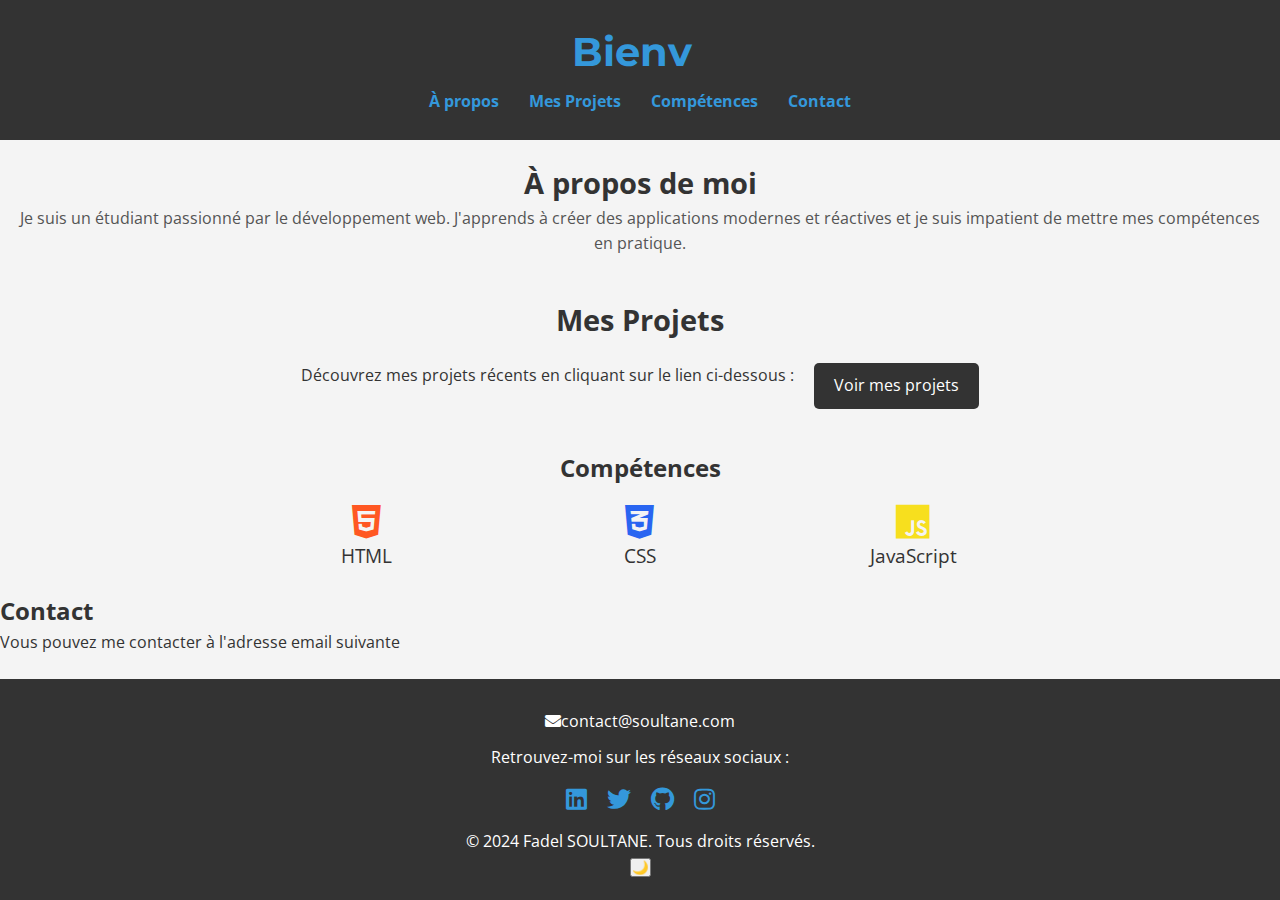
<file: index.html>
<!doctype html>
<html lang="fr">
<head>
    <meta charset="utf-8">
    <meta name="viewport" content="width=device-width, initial-scale=1.0">
    <title>Fadel SOULTANE - Portfolio</title>
    <link rel="stylesheet" href="styles.css">
    <link rel="stylesheet" href="https://cdnjs.cloudflare.com/ajax/libs/font-awesome/5.15.4/css/all.min.css">
    <link href="https://fonts.googleapis.com/css2?family=Montserrat:wght@700&family=Open+Sans:wght@400&display=swap" rel="stylesheet">
</head>
<body>
    <header>
        <h1>Bienvenue sur le portfolio de Fadel SOULTANE</h1>
        <div id="progress-bar"></div>
        <nav id="navbar">
            <ul>
                <li><a class="nav-link" href="#about" data-target="about">À propos</a></li>
                <li><a class="nav-link" href="#projects" data-target="projects">Mes Projets</a></li>
                <li><a class="nav-link" href="#skills" data-target="skills">Compétences</a></li>
                <li><a class="nav-link" href="#contact" data-target="contact">Contact</a></li>
            </ul>
        </nav>
    </header>

    <main>
        <section id="about">
            <h2>À propos de moi</h2>
            <p>Je suis un étudiant passionné par le développement web. J'apprends à créer des applications modernes et réactives et je suis impatient de mettre mes compétences en pratique.</p>
        </section>

        <section id="projects">
            <h2>Mes Projets</h2>
            <p>Découvrez mes projets récents en cliquant sur le lien ci-dessous :</p>
            <a href="Projets.html" class="btn">Voir mes projets</a>
        </section>

        <section id="skills">
            <h2>Compétences</h2>
            <ul class="skills-container">
                <li class="skill">
                    <i class="fab fa-html5"></i>
                    <span>HTML</span>
                </li>
                <li class="skill">
                    <i class="fab fa-css3-alt"></i>
                    <span>CSS</span>
                </li>
                <li class="skill">
                    <i class="fab fa-js"></i>
                    <span>JavaScript</span>
                </li>
            </ul>
        </section>

        <section id="contact">
             <h2>Contact</h2>
            <p> Vous pouvez me contacter à l'adresse email suivante</p>
        </section>
    </main>

    <footer>
        <div class="contact-info">
            <a href="mailto:contact@soultane.com"><i class="fas fa-envelope"></i>contact@soultane.com</a>
        </div>
        <p>Retrouvez-moi sur les réseaux sociaux :</p>
        <div class="social-icons">
            <a href="https://www.linkedin.com" target="_blank" rel="noopener noreferrer" aria-label="LinkedIn"><i class="fab fa-linkedin"></i></a>
            <a href="https://www.twitter.com" target="_blank" rel="noopener noreferrer" aria-label="Twitter"><i class="fab fa-twitter"></i></a>
            <a href="https://www.github.com" target="_blank" rel="noopener noreferrer" aria-label="Github"><i class="fab fa-github"></i></a>
            <a href="https://www.instagram.com" target="_blank" rel="noopener noreferrer" aria-label="Instagram"><i class="fab fa-instagram"></i></a>
        </div>
        <p>&copy; 2024 Fadel SOULTANE. Tous droits réservés.</p>
        <button id="toggle-dark-mode">🌙</button>
    </footer>

    <script src="script.js"></script>
</body>
</html>
</file>
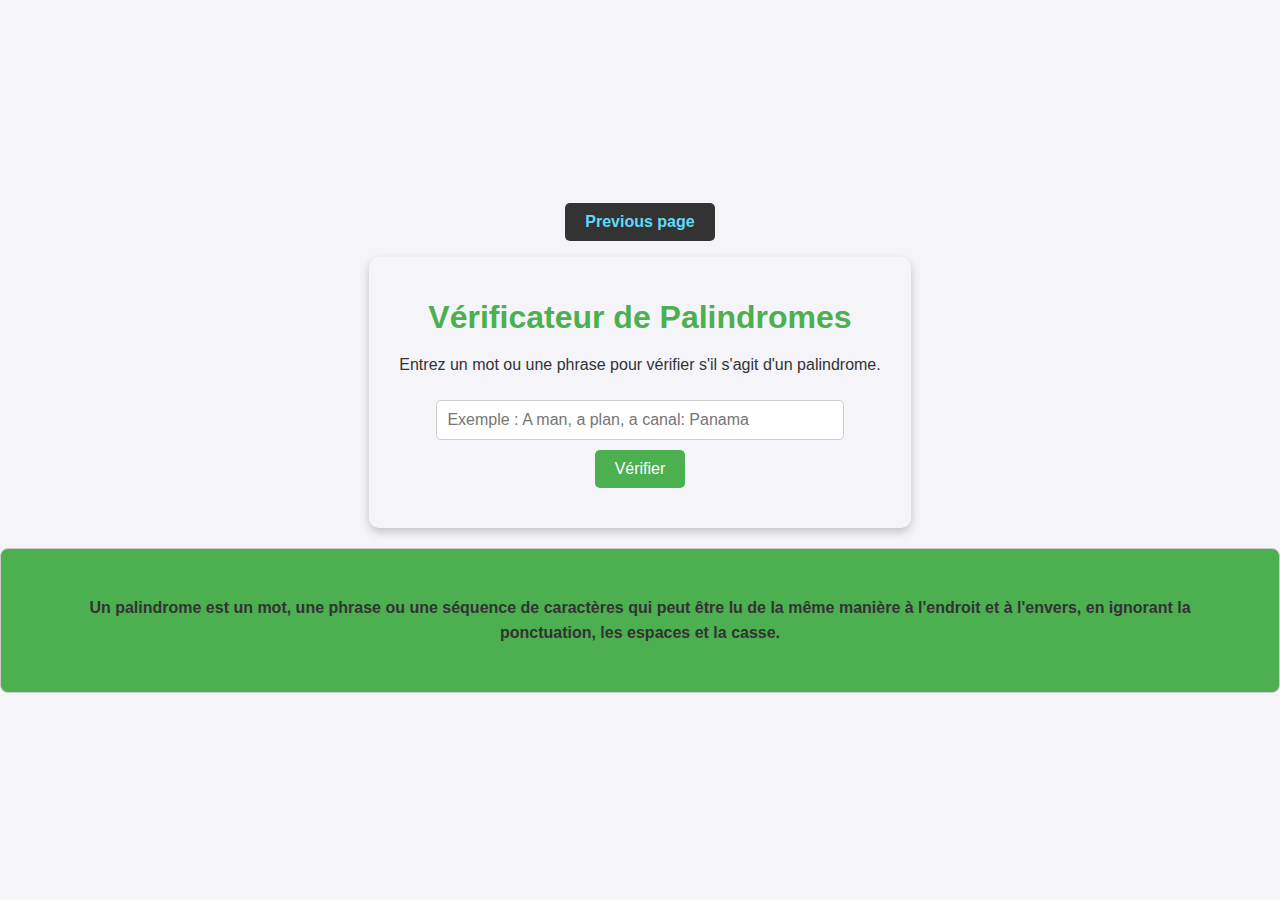
<file: 5-palindrom/index.html>
<!DOCTYPE html> 
<html lang="en">
  <head>
    <meta charset="utf-8">
    <meta name="viewport" content="width=device-width, initial-scale=1.0">
    <link rel="stylesheet" href="styles.css">
    <title>Palindromes</title>
  </head>
  <body>
    <nav id="navbar">
      <p></p><a href="../Projets.html" class="btn" target="_blank">Previous page</a></p>
    </nav>
    <div class="container">
      <h1>Vérificateur de Palindromes</h1>
      <p>Entrez un mot ou une phrase pour vérifier s'il s'agit d'un palindrome.</p>
      <input type="text" id="text-input" placeholder="Exemple : A man, a plan, a canal: Panama">
      <button id="check-btn">Vérifier</button>
      <p id="result"></p>
    </div>
    <div class="definition">
      <p>
        Un palindrome est un mot, une phrase ou une séquence de caractères qui peut être lu de la même manière à l'endroit et à l'envers, en ignorant la ponctuation, les espaces et la casse. 
      </p>
    </div>
    <script src="script.js"></script>
  </body>
</html>
</file>
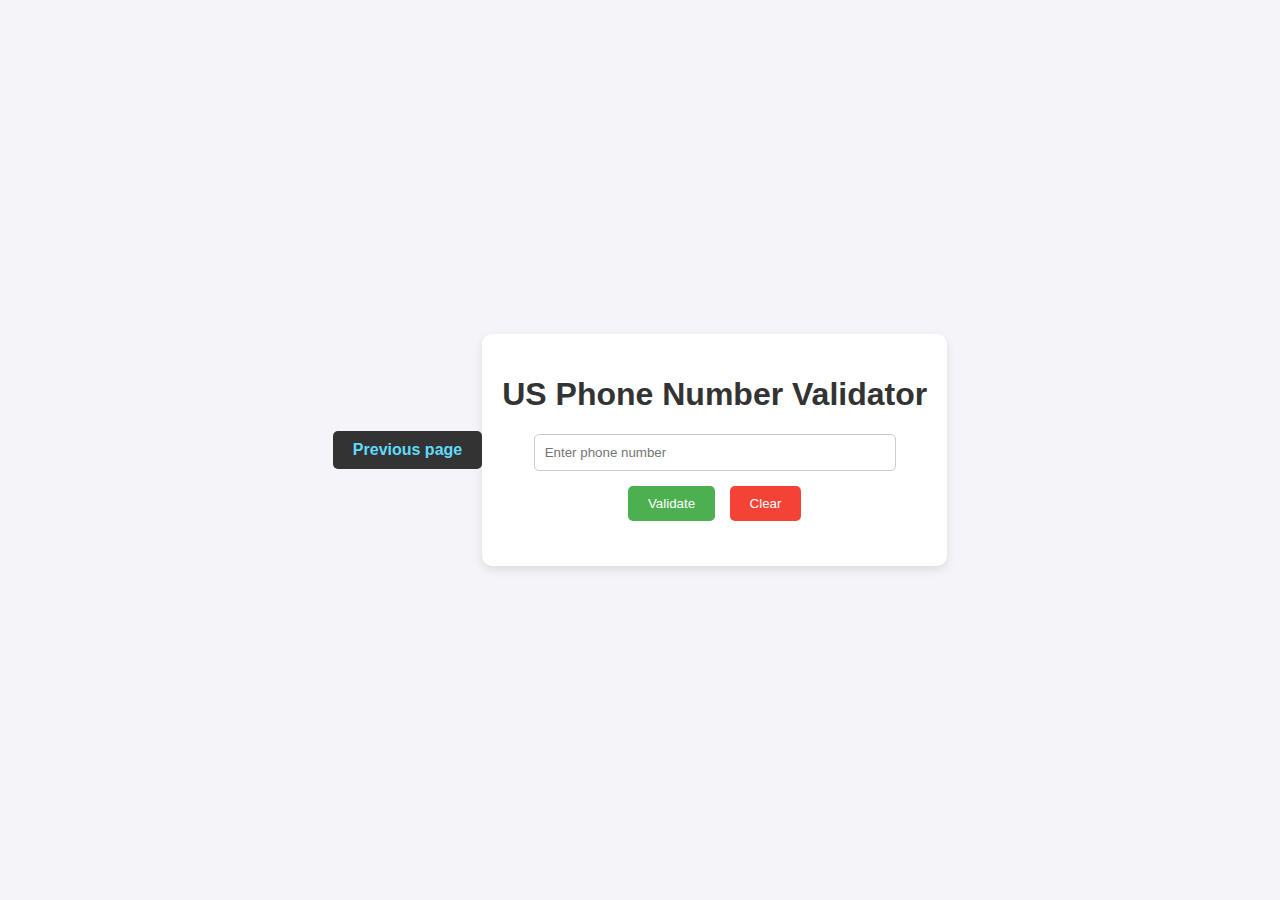
<file: 6-validateur de numéro de téléphone/index.html>
<!DOCTYPE html>
<html lang="en">
<head>
  <meta charset="UTF-8">
  <meta name="viewport" content="width=device-width, initial-scale=1.0">
  <title>US Phone Number Validator</title>
  <link rel="stylesheet" href="styles.css">
</head>
<body>
  <nav id="navbar">
    <p></p><a href="../Projets.html" class="btn" target="_blank">Previous page</a></p>
  </nav>
  <div class="container">
    <h1>US Phone Number Validator</h1>
    <input type="text" id="user-input" placeholder="Enter phone number">
    <button id="check-btn">Validate</button>
    <button id="clear-btn">Clear</button>
    <div id="results-div"></div>
  </div>
  <script src="script.js"></script>
</body>
</html>
</file>
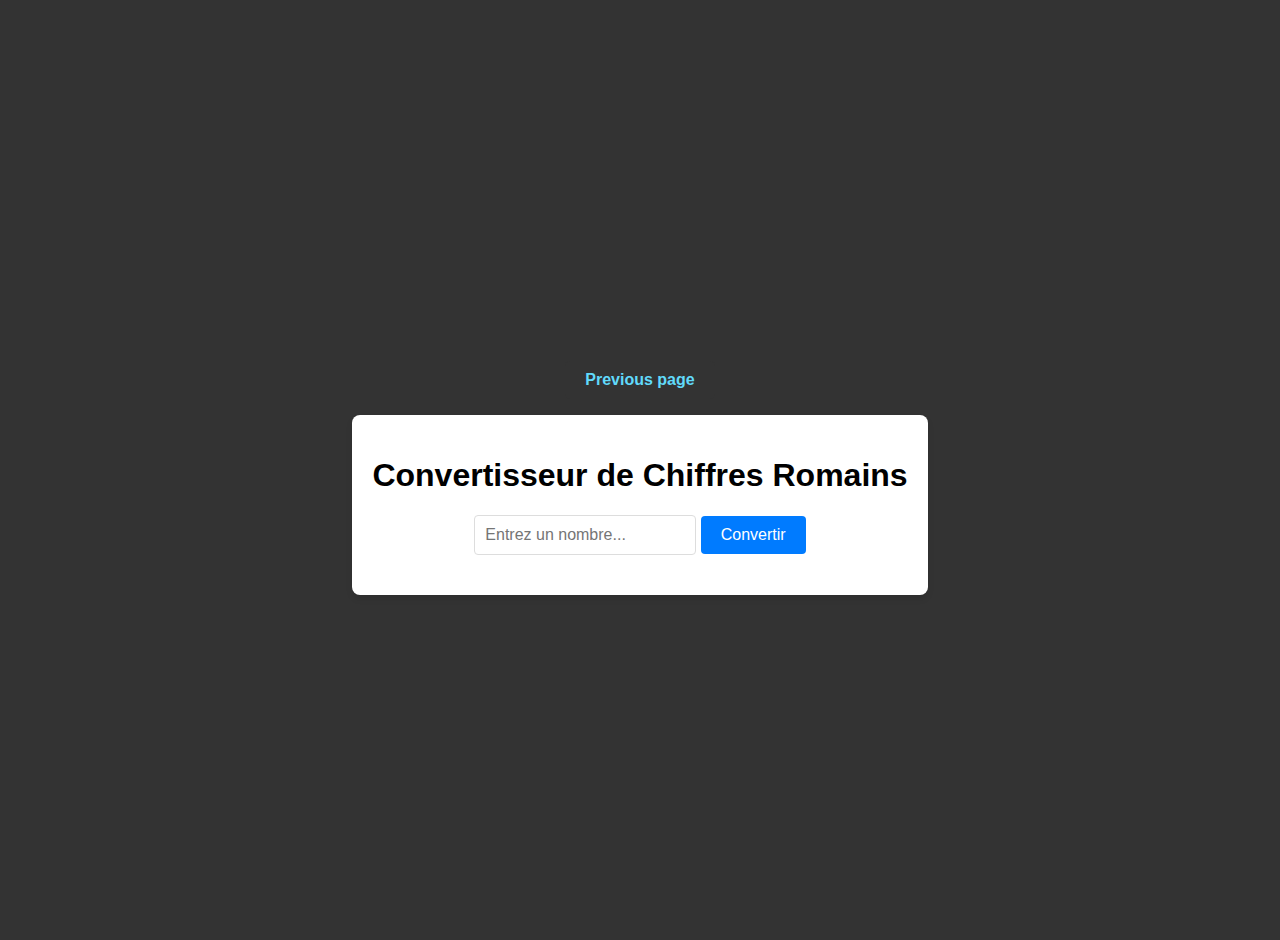
<file: 7-convertisseur chiffres romains/index.html>
<!DOCTYPE html>
<html lang="en">
 <head>
    <meta charset="UTF-8">
    <meta name="viewport" content="width=device-width, initial-scale=1.0">
    <link rel="stylesheet" href="styles.css">
    <title>Convertisseur de Chiffres Romains</title>
 </head>
 <body>
   <nav id="navbar">
      <p></p><a href="../Projets.html" class="btn" target="_blank">Previous page</a></p>
   </nav>
   <div id="container">
        <h1>Convertisseur de Chiffres Romains</h1>
        <input type="number" id="number" placeholder="Entrez un nombre...">
        <button id="convert-btn">Convertir</button>
        <div id="output"></div>
   </div>
    <script src="script.js"></script>
 </body>
</html>
</file>
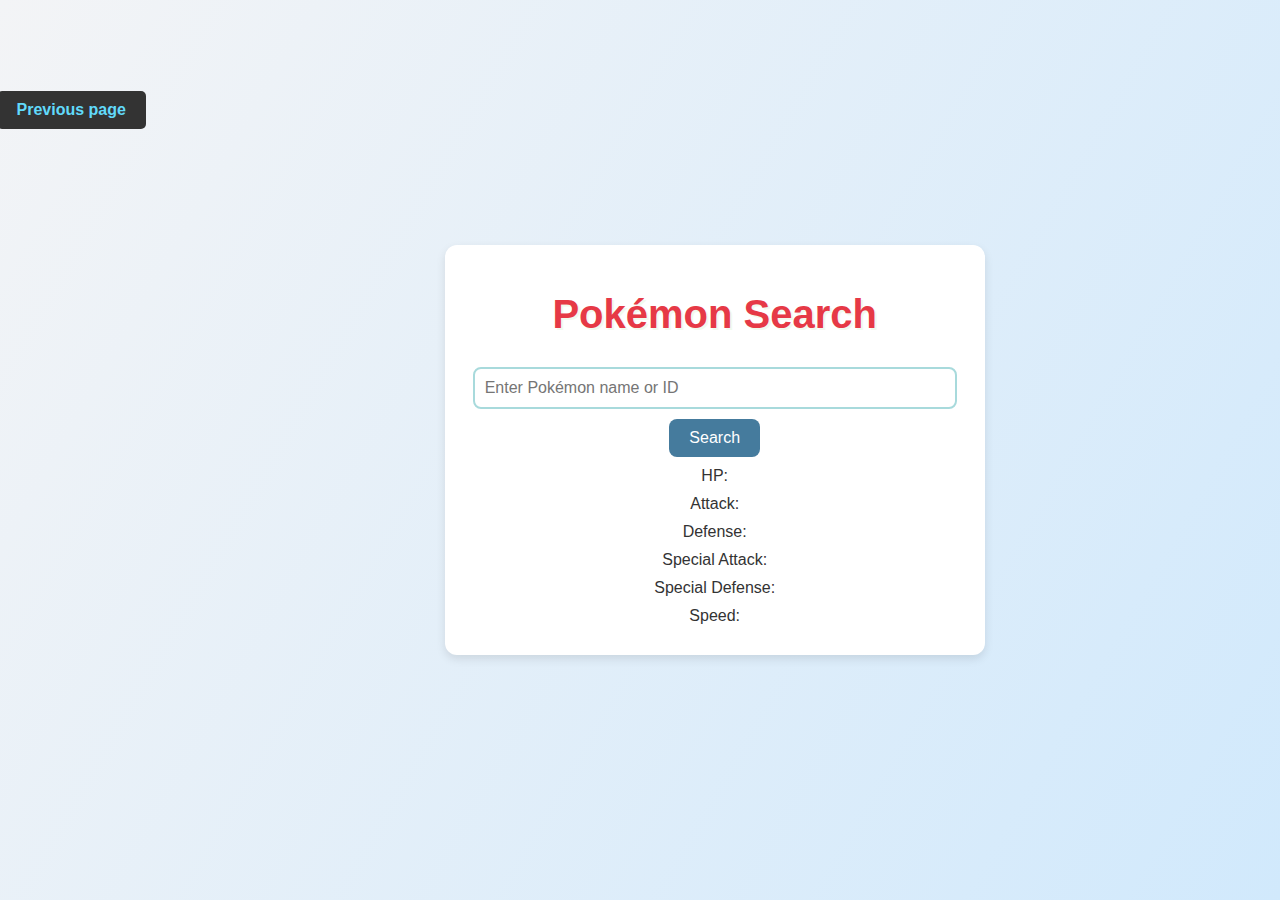
<file: 8-application de recherche de pokémon/index.html>
<!DOCTYPE html>
<html lang="en">
<head>
  <meta charset="UTF-8">
  <meta name="viewport" content="width=device-width, initial-scale=1.0">
  <title>Pokémon Search App</title>
  <link rel="stylesheet" href="styles.css">

  </head>
<body>
  <div id="navbar">
    <p></p><a href="../Projets.html" class="btn" target="_blank">Previous page</a></p>
  </div>
  <div id="container">
    <h1>Pokémon Search</h1>
    <input type="text" id="search-input" placeholder="Enter Pokémon name or ID" required>
    <button id="search-button">Search</button>
    <h2 id="pokemon-name"></h2>
    <p id="pokemon-id"></p>
    <p id="weight"></p>
    <p id="height"></p>
    <p id="types"></p>
    <p>HP: <span id="hp"></span></p>
    <p>Attack: <span id="attack"></span></p>
    <p>Defense: <span id="defense"></span></p>
    <p>Special Attack: <span id="special-attack"></span></p>
    <p>Special Defense: <span id="special-defense"></span></p>
    <p>Speed: <span id="speed"></span></p>
    <img id="sprite" alt="Pokémon sprite" style="display:none;">
  </div>
  <script src="script.js"></script>
</body>
</html>
</file>
<file: styles.css>
/* Variables CSS */
:root {
  --bg-color: #f4f4f4;
  --text-color: #333;
  --link-color: #3498db;
  --link-hover-color: #21a1f1;
  --btn-bg-color: #333;
  --btn-text-color: #fff;
  --project-bg-color: #fff;
  --project-shadow-color: rgba(0, 0, 0, 0.1);
  --skill-html-color: #ff5722;
  --skill-css-color: #2965f1;
  --skill-js-color: #f7df1e;
  --skill-bg-color: #f4f4f4;
  --border-color: #333;
  --progress-bar-color: #3498db;
}

.dark-mode {
  --bg-color: #121212;
  --text-color: #ffffff;
  --link-color: #121212;
  --link-hover-color: #ADD8E6;
  --btn-bg-color: #61dafb;
  --btn-text-color: #121212;
  --project-bg-color: #1e1e1e;
  --project-shadow-color: rgba(255, 255, 255, 0.1);
  --skill-bg-color: #1e1e1e;
  --border-color: #fff;
  --progress-bar-color: #ADD8E6;
}

/* Reset CSS */
* {
  margin: 0;
  padding: 0;
  box-sizing: border-box;
}

body {
  font-family: 'Open Sans', sans-serif;
  line-height: 1.6;
  background-color: var(--bg-color);
  color: var(--text-color);
  display: flex;         /* Flexbox pour le body */
  flex-direction: column; /* Éléments empilés verticalement */
  min-height: 100vh;    /* Occupe au moins toute la hauteur de l'écran */
}

header {
  background-color: var(--btn-bg-color);
  color: var(--btn-text-color);
  padding: 20px;
  text-align: center;
}

header h1 {
  font-size: 2.5em;
  color: var(--link-color);
  font-family: 'Montserrat', sans-serif;
  opacity: 0;
  transform: translateY(-20px);
  transition: all 1s;
}

header h1.animate-title {
  opacity: 1;
  transform: translateY(0);
}

header h1::after {
  content: '|';
  margin-left: 5px;
  opacity: 1;
  color: var(--border-color);
  animation: blink 0.7s infinite;
}

@keyframes blink {
  0%, 100% { opacity: 1; }
  50% { opacity: 0; }
}

#progress-bar {
  position: fixed;
  top: 0;
  left: 0;
  height: 5px;
  background-color: var(--progress-bar-color);
  width: 0;
  z-index: 1000;
}

#navbar ul {
  list-style: none;
  padding: 0;
  display: flex;
  justify-content: center;
}

#navbar ul li {
  margin: 0 15px;
}

#navbar ul li a {
  color: var(--link-color);
  text-decoration: none;
  font-weight: bold;
  position: relative;
  display: block;
  padding: 5px 0;
}

#navbar ul li a::after {
  content: "";
  position: absolute;
  width: 0;
  height: 2px;
  background-color: var(--link-color);
  left: 0;
  bottom: -5px;
  transition: width 0.3s ease;
}

#navbar ul li a:hover::after {
  width: 100%;
}

/* Contenu principal (pour pousser le footer vers le bas) */
main {
  flex: 1; /* Prend tout l'espace disponible */
}

#about {
  padding: 20px;
  background-color: var(--bg-color);
  text-align: center;
}

#about h2 {
  font-size: 1.8rem;
  color: var(--text-color);
}

#about p {
  font-size: 1rem;
  color: #555;
}
.dark-mode #about p{
color: #fff
}

/* Section Projets */
#projects, .projets {
  padding: 20px;
  text-align: center;
  display: flex;          /* Flexbox pour la section projets */
  flex-wrap: wrap;      /* Permet aux éléments de passer à la ligne */
  justify-content: center; /* Centre les projets horizontalement */
  gap: 20px;             /* Espacement entre les projets */
}

#projects h2, .projets h2 {
  font-size: 1.8rem;
  color: var(--text-color);
  text-align: center;
  width: 100%; /* Important pour que le titre soit au-dessus des projets */
}

.btn {
  display: inline-block;
  padding: 10px 20px;
  background-color: var(--btn-bg-color);
  color: var(--btn-text-color);
  text-decoration: none;
  border-radius: 5px;
  transition: background-color 0.3s, transform 0.3s;
  border: none;
  cursor: pointer;
}

.btn:hover {
  transform: translateY(-3px);
  background-color: var(--link-hover-color);
}

.project-tile {
  background-color: var(--project-bg-color);
  padding: 20px;
  margin: 0; /* Plus besoin de margin auto */
  border-radius: 8px;
  box-shadow: 0px 4px 8px var(--project-shadow-color);
  flex: 0 1 calc(33.333% - 20px); /* Flex-grow, flex-shrink, flex-basis */
  display: flex;          /* Flexbox pour l'intérieur du project-tile */
  flex-direction: column; /* Éléments empilés verticalement */
}


.project-tile h3 {
  font-size: 1.4rem;
  margin-bottom: 10px;
  color: var(--text-color)
}

.project-tile p {
  font-size: 1rem;
  color: #555;
  margin-bottom: 15px;
}
.dark-mode .project-tile p {
  color: #fff;
}

.project-tile a {
  color: var(--link-color);
  text-decoration: none;
  font-weight: bold;
  margin-top: auto;  /* Pousse le lien vers le bas */
}

.project-tile a:hover {
  color: var(--link-hover-color);
}

.project-tile img {
  max-width: 100%;
  height: auto;
  border-radius: 4px;
  margin-bottom: 10px; /* Espace entre l'image et la description */
}


/* Section Compétences */
#skills {
  padding: 20px;
  text-align: center;
  background-color: var(--skill-bg-color);
}

#skills h2{
margin-bottom: 1rem;
}

.skills-container {
  display: flex;
  flex-wrap: wrap;        /* Permet le passage à la ligne */
  justify-content: space-around; /* Répartit l'espace autour des éléments */
  gap: 20px;              /* Espacement entre les éléments */
 max-width: 800px;       /* Limite la largeur maximale */
  margin: 0 auto;         /* Centre le conteneur */

}

.skill {
  display: flex;
  flex-direction: column;
  align-items: center;
  font-size: 1.2em;
  color: var(--text-color);
  width: 100px;

}

.skill i {
  font-size: 2em;
  color: var(--skill-html-color);
}

.skill:nth-child(2) i {
  color: var(--skill-css-color);
}

.skill:nth-child(3) i {
  color: var(--skill-js-color);
}

/* Footer */
footer {
  background-color: var(--btn-bg-color);
  color: var(--btn-text-color);
  padding: 20px;
  text-align: center;
}

.contact-info,
.social-icons {
  margin: 10px 0;
}

.contact-info a {
  color: var(--btn-text-color);
  text-decoration: none;
}

.social-icons a {
  margin: 0 0.5rem;
  color: var(--link-color);
  font-size: 1.5rem;
  transition: color 0.3s, transform 0.3s;
  display: inline-block;
}

.social-icons a:hover {
  color: var(--link-hover-color);
  transform: scale(1.2);
}

.github {
  text-align: center;
}

/* Responsive Design */
/* Petits écrans (téléphones) */
@media (max-width: 600px) {
  #navbar ul li {
      display: block;
      margin: 10px 0;
  }

  .btn {
      padding: 8px 15px;
  }

  .social-icons a {
      font-size: 1.2em;
  }
  header h1 {
      font-size: 1.8em;
  }
  #navbar ul {
      flex-direction: column;
      align-items: center;
  }

  .project-tile {
      flex-basis: 100%; /* Chaque projet prend toute la largeur */
  }
}

/* Tablettes */
@media (min-width: 601px) and (max-width: 1023px) {
  .project-tile {
      flex-basis: calc(50% - 20px); /* Deux projets par ligne */
  }
  #navbar ul li a {
      padding: 2px;
  }

}

/* Ordinateurs de bureau */
@media (min-width: 1024px) {
.project-tile {
  flex-basis: calc(33.333% - 20px); /* Trois projets par ligne */
}
}

/* Grands écrans */
@media (min-width: 1440px) {
  .project-tile {
      flex-basis: calc(25% - 20px); /* Quatre projets par ligne */
  }
}
</file>
<file: 5-palindrom/styles.css>
body {
    font-family: Arial, sans-serif;  
    background-color: #f4f4f9;
    color: #333;
    margin: 0;
    padding: 0;
    display: flex;
    justify-content: center;
    align-items: center; 
    height: 100vh; 
   flex-direction: column; 
   }

   #navbar  a {
     color: #61dafb;
     text-decoration: none;
    font-weight: bold;
    position: relative;
    
  }

  .btn { 
     display: inline-block;
     padding: 10px 20px;
     background-color: #333;
     color: #fff;
     text-decoration: none;
     border-radius: 5px;
     transition: background-color 0.3s, transform 0.3s;
     }
     
     .btn:hover {
       transform: translateY(-3px) rotate(-1deg);
       transition: background-color 0.3s, transform 0.3s;
   }

.container {
     text-align: center;
     padding: 20px 30px;
     border-radius: 10px;
     box-shadow: 0 4px 10px rgba(0, 0, 0, 0.2);
     margin-bottom: 20px;
}  

h1 {
     color: #4CAF50;
     margin-bottom: 20px;
}

input {
     width: 80%;
     padding: 10px;
     margin: 10px 0 ;
     border: 1px solid #ccc;   
     border-radius: 5px;
     font-size: 16px;
}

button {
      padding: 10px 20px;
      border: none;
      background: #4CAF50;
      color: white;
      border-radius: 5px;
      cursor: pointer;
      font-size: 16px;
}

button:hover {
  background: #333;
}


#result {
  margin-top: 20px;
  font-size: 18px;
  font-weight: bold;
}

.definition {
    font-size: 16px;
    color: #333;
    border: 1px solid #ccc;
    padding: 30px 40px;
    margin-bottom: 20px;
    line-height: 1.6;
    text-align: center;
    font-weight: bold;
    background-color: #4CAF50;
    border-radius: 8px;
}
</file>
<file: 6-validateur de numéro de téléphone/styles.css>
body {
    font-family: Arial, sans-serif;
    background-color: #f4f4f9;
    color: #333;
    display: flex;
    justify-content: center;
    align-items: center;
    height: 100vh;
    margin: 0;
  }

  #navbar  a {
    color: #61dafb;
    text-decoration: none;
   font-weight: bold;
   position: relative;
   
 }

  .btn { 
    display: inline-block;
    padding: 10px 20px;
    background-color: #333;
    color: #fff;
    text-decoration: none;
    border-radius: 5px;
    transition: background-color 0.3s, transform 0.3s;
    }
    
    .btn:hover {
      transform: translateY(-3px) rotate(-1deg);
      transition: background-color 0.3s, transform 0.3s;
  }
  
  .container {
    text-align: center;
    background: #fff;
    padding: 20px;
    border-radius: 10px;
    box-shadow: 0 4px 10px rgba(0, 0, 0, 0.1);
  }
  
  input {
    width: 80%;
    padding: 10px;
    margin-bottom: 10px;
    border: 1px solid #ccc;
    border-radius: 5px;
  }
  
  button {
    padding: 10px 20px;
    margin: 5px;
    border: none;
    border-radius: 5px;
    cursor: pointer;
  }
  
  #check-btn {
    background-color: #4caf50;
    color: white;
  }
  
  #clear-btn {
    background-color: #f44336;
    color: white;
  }
  
  #results-div {
    margin-top: 20px;
    font-weight: bold;
  }
</file>
<file: 7-convertisseur chiffres romains/styles.css>
body {
    font-family: Arial, sans-serif;
    display: flex;
    flex-direction: column;
    align-items: center;
    justify-content: center;
    height: 100vh;
    margin: 20px;
    background-color: #333;
}

#navbar  a {
    color: #61dafb;
    text-decoration: none;
   font-weight: bold;
   position: relative;
   
 }

  .btn { 
    display: inline-block;
    padding: 10px 20px;
    background-color: #333;
    color: #fff;
    text-decoration: none;
    border-radius: 5px;
    transition: background-color 0.3s, transform 0.3s;
    }
    
    .btn:hover {
      transform: translateY(-3px) rotate(-1deg);
      transition: background-color 0.3s, transform 0.3s;
  }

#container {
    text-align: center;
    background: #fff;
    padding: 20px;
    border-radius: 8px;
    box-shadow: 0 4px 6px rgba(0, 0, 0, 0.1);
}
input {
    padding: 10px;
    font-size: 1rem;
    border: 1px solid #ddd;
    border-radius: 4px;
    margin-bottom: 10px;
    width: 200px;
}

button {
    padding: 10px 20px;
    font-size: 1rem;
    color: #fff;
    background-color: #007bff;
    border: none;
    border-radius: 4px;
    cursor: pointer;
}

button:hover {
    background-color: #0056b3;
}

#output {
    margin-top: 10px;
    font-size: 1.2rem;
    color: #333;
    font-weight: bold;
}
</file>
<file: 8-application de recherche de pokémon/styles.css>
/* styles.css */
body {
  margin: 0;
  font-family: 'Poppins', sans-serif;
  background: linear-gradient(120deg, #f3f4f6, #d1e9fc);
  color: #333;
  display: flex;
  justify-content: center;
  align-items: center;
  height: 100vh;
}

#navbar  a {
  color: #61dafb;
  text-decoration: none;
 font-weight: bold;
 position: relative;
 bottom: 340px;
 right: 200%;
}

.btn { 
  display: inline-block;
  padding: 10px 20px;
  background-color: #333;
  color: #fff;
  text-decoration: none;
  border-radius: 5px;
  transition: background-color 0.3s, transform 0.3s;
  }
  
  .btn:hover {
    transform: translateY(-3px) rotate(-1deg);
    transition: background-color 0.3s, transform 0.3s;
}

#container {
  text-align: center;
  background: #ffffff;
  padding: 20px;
  border-radius: 12px;
  box-shadow: 0 4px 10px rgba(0, 0, 0, 0.1);
  width: 90%;
  max-width: 500px;
}

h1 {
  color: #e63946;
  font-size: 2.5em;
  margin-bottom: 20px;
  text-shadow: 2px 2px #f1faee;
  transition: all 1s ease;
}

input[type="text"] {
  padding: 10px;
  width: calc(100% - 40px);
  margin: 10px 0;
  border: 2px solid #a8dadc;
  border-radius: 8px;
  font-size: 1em;
}

button {
  padding: 10px 20px;
  background: #457b9d;
  color: white;
  border: none;
  border-radius: 8px;
  cursor: pointer;
  font-size: 1em;
  transition: background 0.3s;
}

button:hover {
  background: #1d3557;
}

p, h2 {
  margin: 10px 0;
}

/* Style pour le bouton retour en haut */
#back-to-top:hover {
  background-color: #555;
}

/* Style pour la modale */
.modal {
  display: flex;
  align-items: center;
  justify-content: center;
  background-color: rgba(0, 0, 0, 0.8);
}
#types span {
  display: inline-block;
  padding: 5px 10px;
  margin: 5px;
  border-radius: 12px;
  background: #a8dadc;
  color: #1d3557;
  font-weight: bold;
}

img#sprite {
  margin-top: 20px;
  width: 150px;
  height: auto;
  border: 2px solid #f4a261;
  border-radius: 50%;
  animation: pop 0.5s ease-in-out;
}

@keyframes pop {
  0% {
    transform: scale(0.8);
  }
  100% {
    transform: scale(1);
  }
}

#pokemon-name {
  font-size: 2em;
  color: #e63946;
}

#pokemon-id {
  font-size: 1.2em;
  color: #457b9d;
}

#weight, #height {
  font-size: 1em;
  color: #555;
}

span {
  font-weight: bold;
}
</file>
